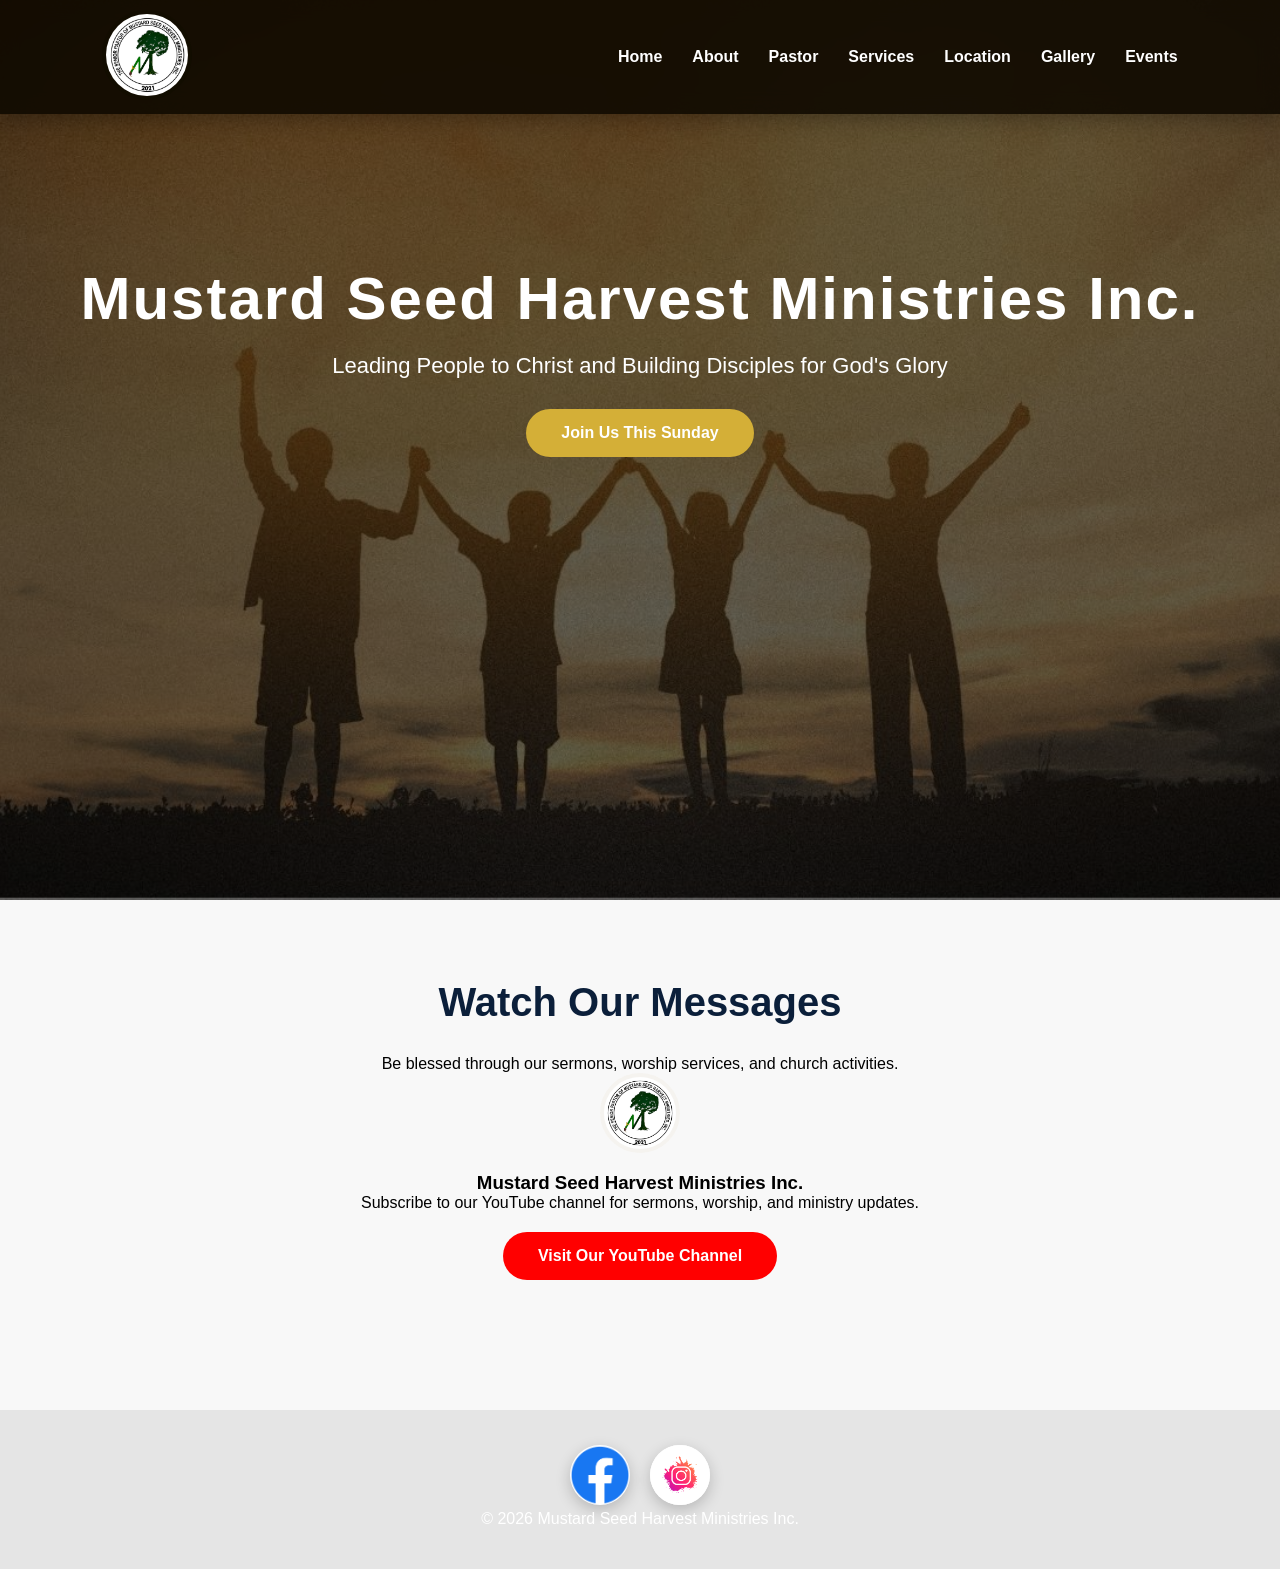
<file: index.html>
<!DOCTYPE html>
<html lang="en">

<head>

<meta charset="UTF-8">
<meta name="viewport" content="width=device-width, initial-scale=1.0">

<title>Mustard Seed Harvest Ministries Inc.</title>

<link rel="stylesheet" href="style.css">

</head>


<body>


<header class="hero">


<nav id="navbar" class="active">


<div class="logo">

<img src="images/logo.png" alt="Church Logo">

</div>


<div class="menu-toggle" onclick="toggleMenu()">

☰

</div>


<ul id="navMenu">


<li>
<a href="index.html">Home</a>
</li>


<li>
<a href="about.html">About</a>
</li>


<li>
<a href="pastor.html">Pastor</a>
</li>


<li>
<a href="services.html">Services</a>
</li>


<li>
<a href="location.html">Location</a>
</li>


<li>
<a href="gallery.html">Gallery</a>
</li>


<li>
<a href="events.html">Events</a>
</li>


</ul>


</nav>



<div class="hero-content">


<h1>
Mustard Seed Harvest Ministries Inc.
</h1>


<p>
Leading People to Christ and Building Disciples for God's Glory
</p>


<a href="join.html" class="btn">

Join Us This Sunday

</a>


</div>


</header>





<!-- IMAGE MODAL -->


<div id="imageModal" class="modal">


<span class="close" onclick="closeImage()">

&times;

</span>


<img id="modalImg">


</div>





<!-- YOUTUBE SECTION -->


<section class="youtube-section">


<h2>
Watch Our Messages
</h2>


<p>
Be blessed through our sermons, worship services, and church activities.
</p>



<div class="youtube-card">


<img src="images/logo.png" alt="YouTube Channel">



<h3>
Mustard Seed Harvest Ministries Inc.
</h3>



<p>
Subscribe to our YouTube channel for sermons, worship, and ministry updates.
</p>



<a href="https://www.youtube.com/channel/UCyx5wHwBnRZORbtqQp0fLtQ"
target="_blank"
class="youtube-btn">

Visit Our YouTube Channel

</a>



</div>


</section>






<!-- FOOTER -->


<footer>


<div class="social-footer">



<a href="https://web.facebook.com/mustardseedhmi/" target="_blank">

<img src="images/facebook.png" alt="Facebook">

</a>



<a href="#" target="_blank">

<img src="images/instagram.png" alt="Instagram">

</a>



</div>



<p>

© 2026 Mustard Seed Harvest Ministries Inc.

</p>


</footer>


<script src="script.js"></script>


</body>


</html>
</file>
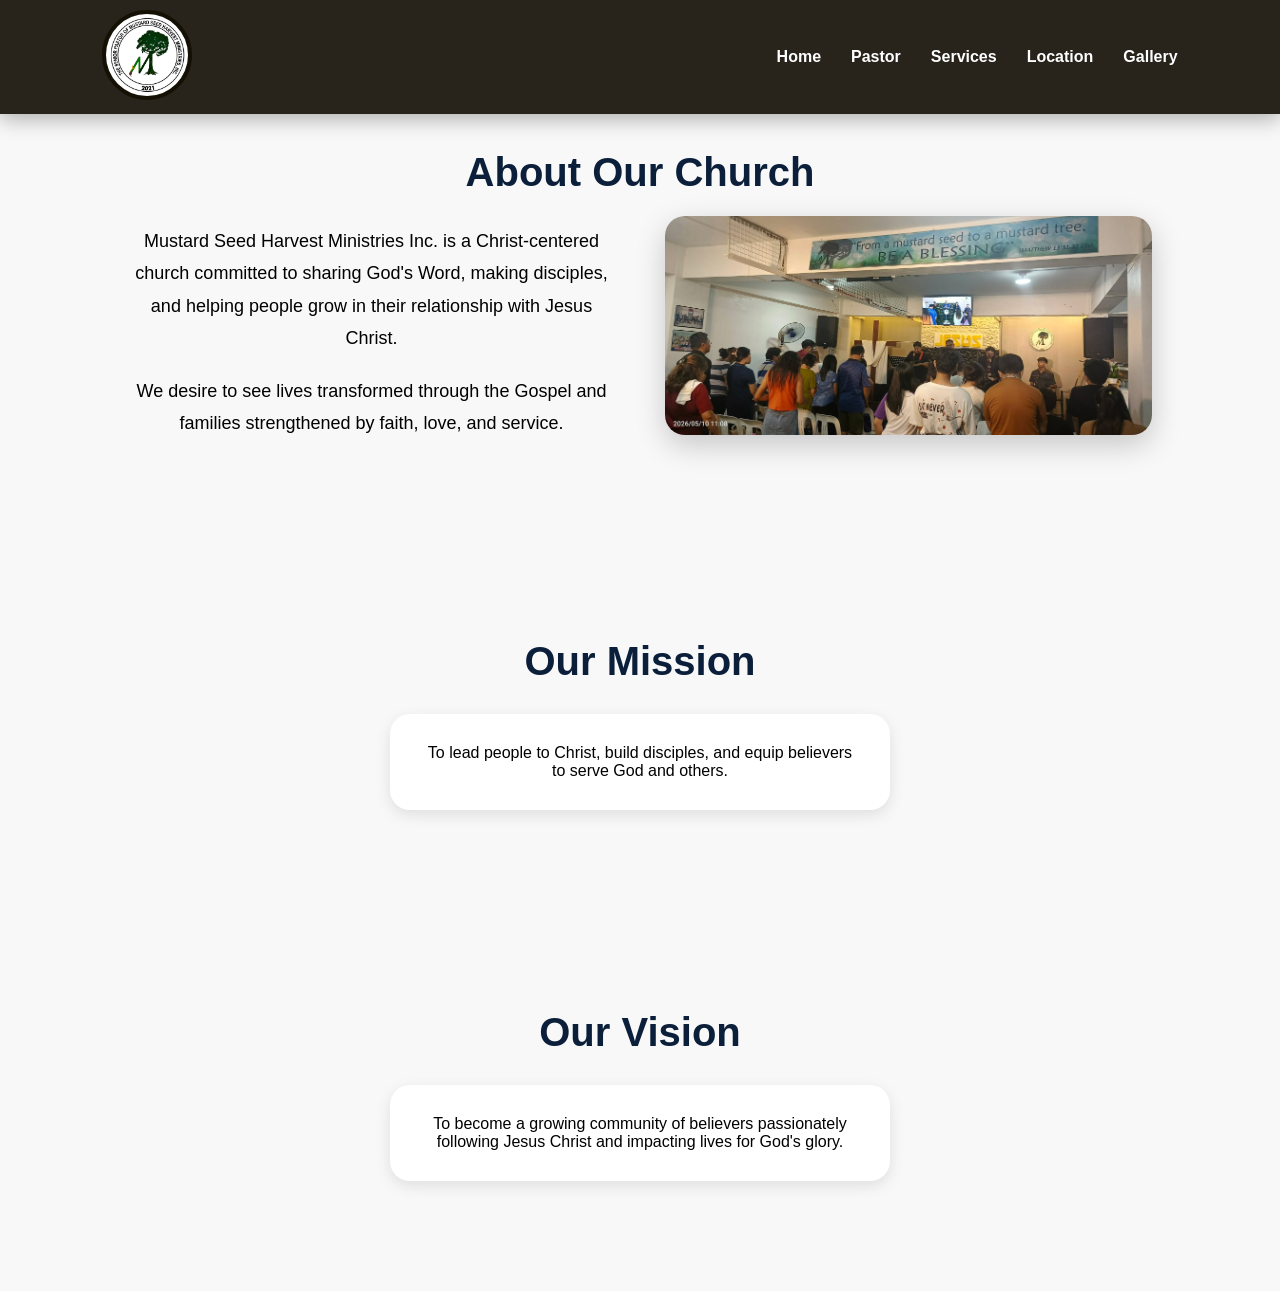
<file: about.html>
<!DOCTYPE html>
<html lang="en">

<head>

<meta charset="UTF-8">
<meta name="viewport" content="width=device-width, initial-scale=1.0">

<title>About Us</title>

<link rel="stylesheet" href="style.css">

</head>

<body>

<nav id="navbar" class="active">

<div class="logo">
<img src="images/logo.png" alt="Church Logo">
</div>

<ul>

<li><a href="index.html">Home</a></li>

<li><a href="pastor.html">Pastor</a></li>

<li><a href="services.html">Services</a></li>

<li><a href="location.html">Location</a></li>

<li><a href="gallery.html">Gallery</a></li>

</ul>

</nav>

<section style="padding-top:150px;">

<h2>About Our Church</h2>

<div class="about-container">

<div class="about-text">

<p>

Mustard Seed Harvest Ministries Inc. is a Christ-centered church committed to sharing God's Word, making disciples, and helping people grow in their relationship with Jesus Christ.

</p>

<p>

We desire to see lives transformed through the Gospel and families strengthened by faith, love, and service.

</p>

</div>

<div class="about-image">

<img src="images/church.jpg" alt="Church">

</div>

</div>

</section>


<section>

<h2>Our Mission</h2>

<div class="card">

<p>

To lead people to Christ, build disciples, and equip believers to serve God and others.

</p>

</div>

</section>


<section>

<h2>Our Vision</h2>

<div class="card">

<p>

To become a growing community of believers passionately following Jesus Christ and impacting lives for God's glory.

</p>


</div>

</section>

<script src="script.js"></script>

</body>

</html>
</file>
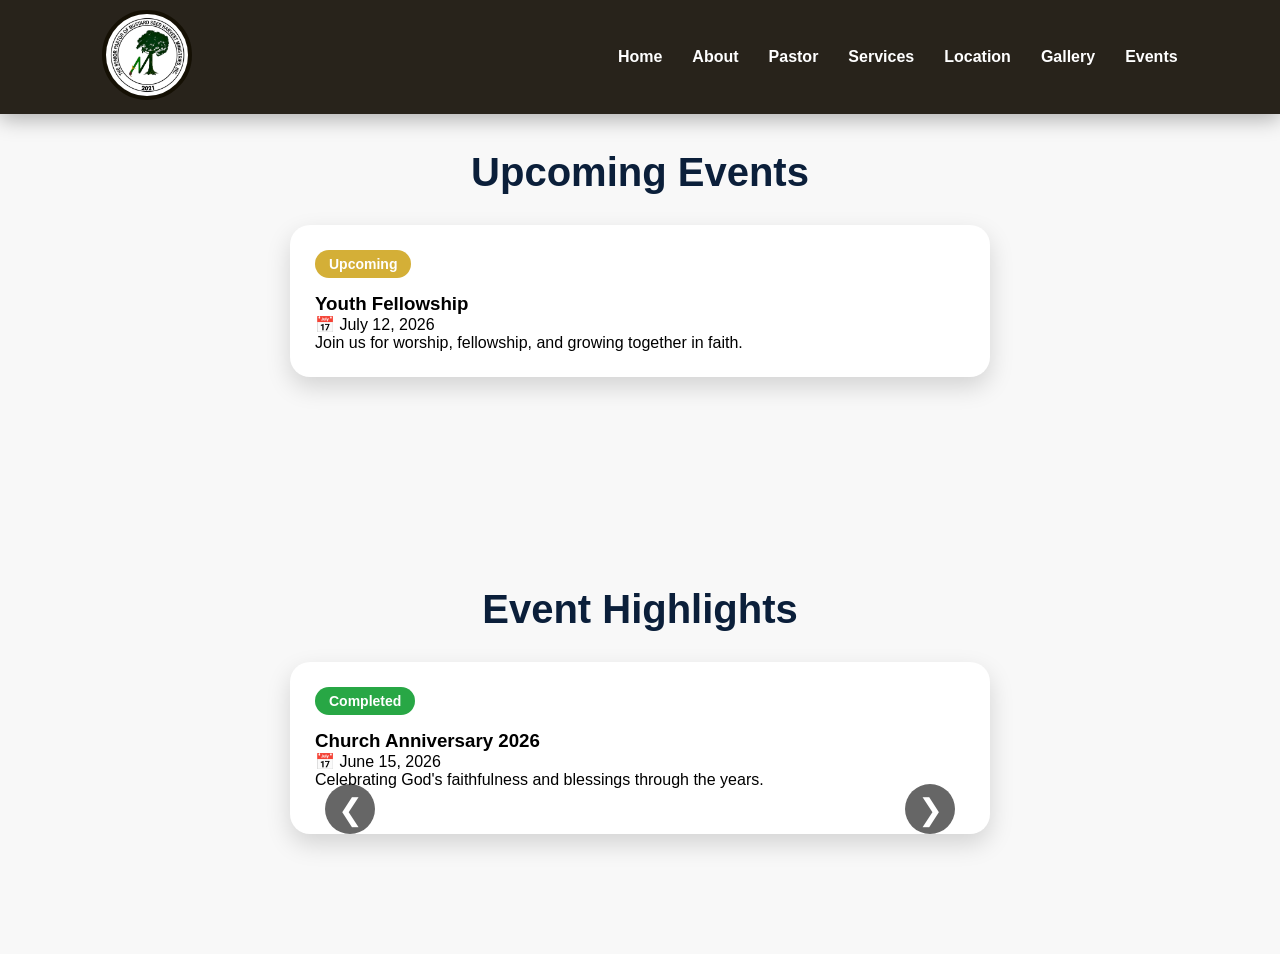
<file: events.html>
<!DOCTYPE html>
<html lang="en">

<head>

<meta charset="UTF-8">
<meta name="viewport" content="width=device-width, initial-scale=1.0">

<title>Church Events</title>

<link rel="stylesheet" href="style.css">

</head>


<body>


<nav id="navbar">

<div class="logo">

<img src="images/logo.png" alt="Church Logo">

</div>


<div class="menu-toggle" onclick="toggleMenu()">

☰

</div>


<ul id="navMenu">

<li><a href="index.html">Home</a></li>

<li><a href="about.html">About</a></li>

<li><a href="pastor.html">Pastor</a></li>

<li><a href="services.html">Services</a></li>

<li><a href="location.html">Location</a></li>

<li><a href="gallery.html">Gallery</a></li>

<li><a href="events.html">Events</a></li>

</ul>

</nav>



<section style="padding-top:150px;">


<h2>Upcoming Events</h2>



<div class="event-card">


<span class="event-status upcoming">
Upcoming
</span>


<h3>Youth Fellowship</h3>


<p>
📅 July 12, 2026
</p>


<p>
Join us for worship, fellowship, and growing together in faith.
</p>


</div>



</section>





<section>


<h2>Event Highlights</h2>



<div class="event-card">


<span class="event-status done">
Completed
</span>



<h3>Church Anniversary 2026</h3>


<p>
📅 June 15, 2026
</p>



<p>
Celebrating God's faithfulness and blessings through the years.
</p>




<div class="event-slider">


<button class="slide-btn prev" onclick="moveSlide(-1)">
❮
</button>


<div class="slides">


<img src="images/baptism5.jpg" class="slide">
<img src="images/baptism6.jpg" class="slide">
<img src="images/baptism7.jpg" class="slide">
<img src="images/baptism8.jpg" class="slide">
<img src="images/baptism9.jpg" class="slide">
<img src="images/baptism10.jpg" class="slide">
<img src="images/baptism11.jpg" class="slide">
<img src="images/baptism12.jpg" class="slide">
<img src="images/baptism13.jpg" class="slide">
<img src="images/baptism14.jpg" class="slide">
<img src="images/baptism15.jpg" class="slide">
<img src="images/baptism16.jpg" class="slide">
<img src="images/baptism17.jpg" class="slide">
<img src="images/baptism18.jpg" class="slide">
<img src="images/baptism19.jpg" class="slide">
<img src="images/baptism20.jpg" class="slide">
<img src="images/baptism21.jpg" class="slide">
<img src="images/baptism22.jpg" class="slide">
<img src="images/baptism23.jpg" class="slide">
<img src="images/baptism24.jpg" class="slide">
<img src="images/baptism25.jpg" class="slide">
<img src="images/baptism26.jpg" class="slide">
<img src="images/baptism27.jpg" class="slide">
<img src="images/baptism28.jpg" class="slide">
<img src="images/baptism29.jpg" class="slide">
</div>



<button class="slide-btn next" onclick="moveSlide(1)">
❯
</button>



</div>



</div>



</section>




<script src="script.js"></script>


</body>

</html>
</file>
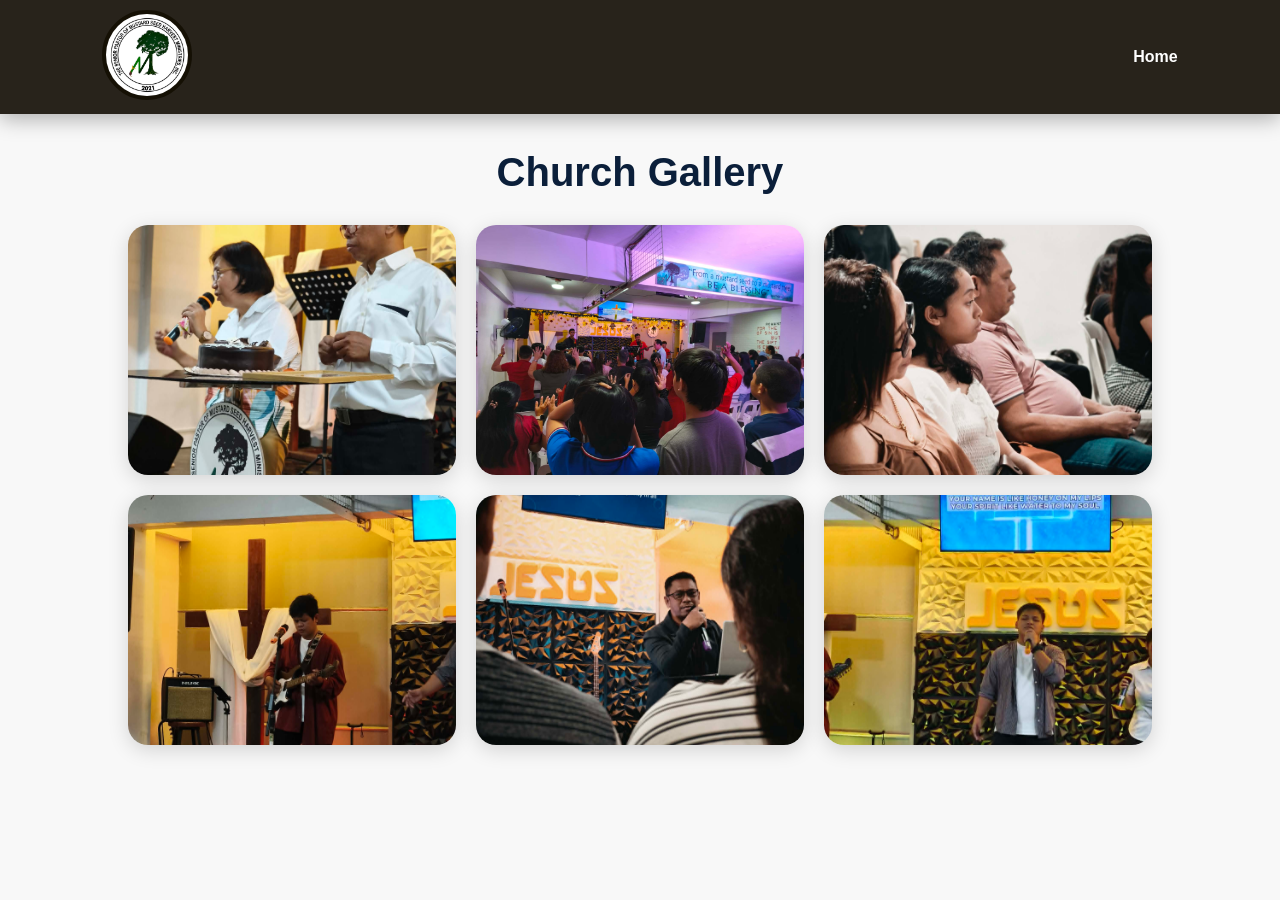
<file: gallery.html>
<!DOCTYPE html>
<html lang="en">
<head>
<meta charset="UTF-8">
<meta name="viewport" content="width=device-width, initial-scale=1.0">

<title>Church Gallery</title>

<link rel="stylesheet" href="style.css">
</head>

<body>

<nav id="navbar" class="active">

<div class="logo">
<img src="images/logo.png" alt="Church Logo">
</div>

<ul>
<li><a href="index.html">Home</a></li>
</ul>

</nav>

<section style="padding-top:150px;">

<h2>Church Gallery</h2>

<div class="gallery">

<img src="images/gallery1.jpg" onclick="openImage(this.src)">
<img src="images/gallery2.jpg" onclick="openImage(this.src)">
<img src="images/gallery3.jpg" onclick="openImage(this.src)">
<img src="images/gallery4.jpg" onclick="openImage(this.src)">
<img src="images/gallery5.jpg" onclick="openImage(this.src)">
<img src="images/gallery6.jpg" onclick="openImage(this.src)">

</div>

</section>

<div id="imageModal" class="modal">

<span class="close" onclick="closeImage()">
&times;
</span>

<img id="modalImg">

</div>

<script src="script.js"></script>

</body>
</html>
</file>
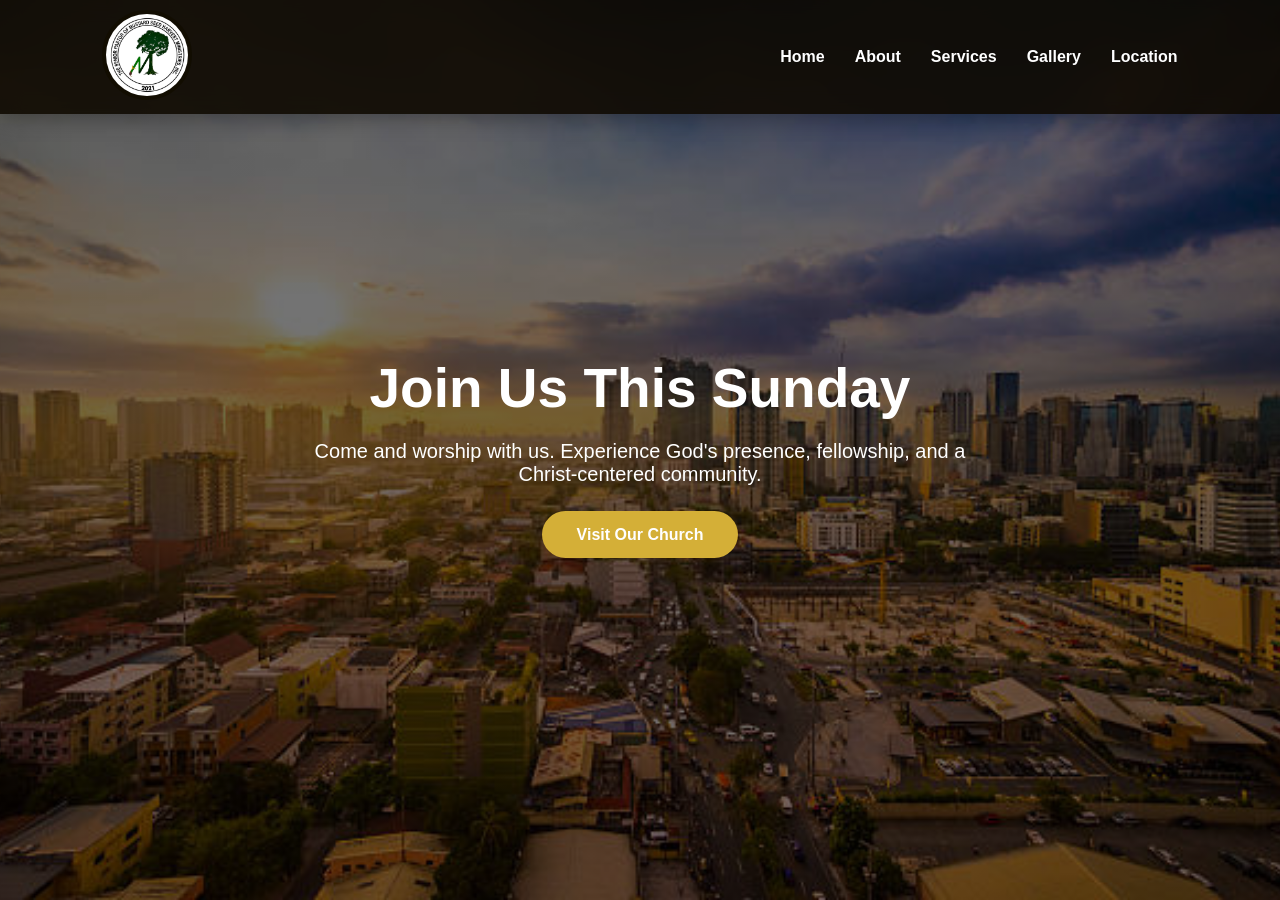
<file: join.html>
<!DOCTYPE html>
<html lang="en">

<head>
<meta charset="UTF-8">
<meta name="viewport" content="width=device-width, initial-scale=1.0">

<title>Join Us This Sunday</title>

<link rel="stylesheet" href="style.css">
</head>

<body>

<nav id="navbar" class="active">

<div class="logo">
<img src="images/logo.png" alt="Church Logo">
</div>

<ul>

<li><a href="index.html">Home</a></li>
<li><a href="about.html">About</a></li>
<li><a href="services.html">Services</a></li>
<li><a href="gallery.html">Gallery</a></li>
<li><a href="location.html">Location</a></li>

</ul>

</nav>

<section class="join-hero">

<div class="join-content">

<h1>Join Us This Sunday</h1>

<p>
Come and worship with us. Experience God's presence, fellowship, and a Christ-centered community.
</p>

<a href="location.html" class="btn">Visit Our Church</a>

</div>

</section>

</body>
</html>
</file>
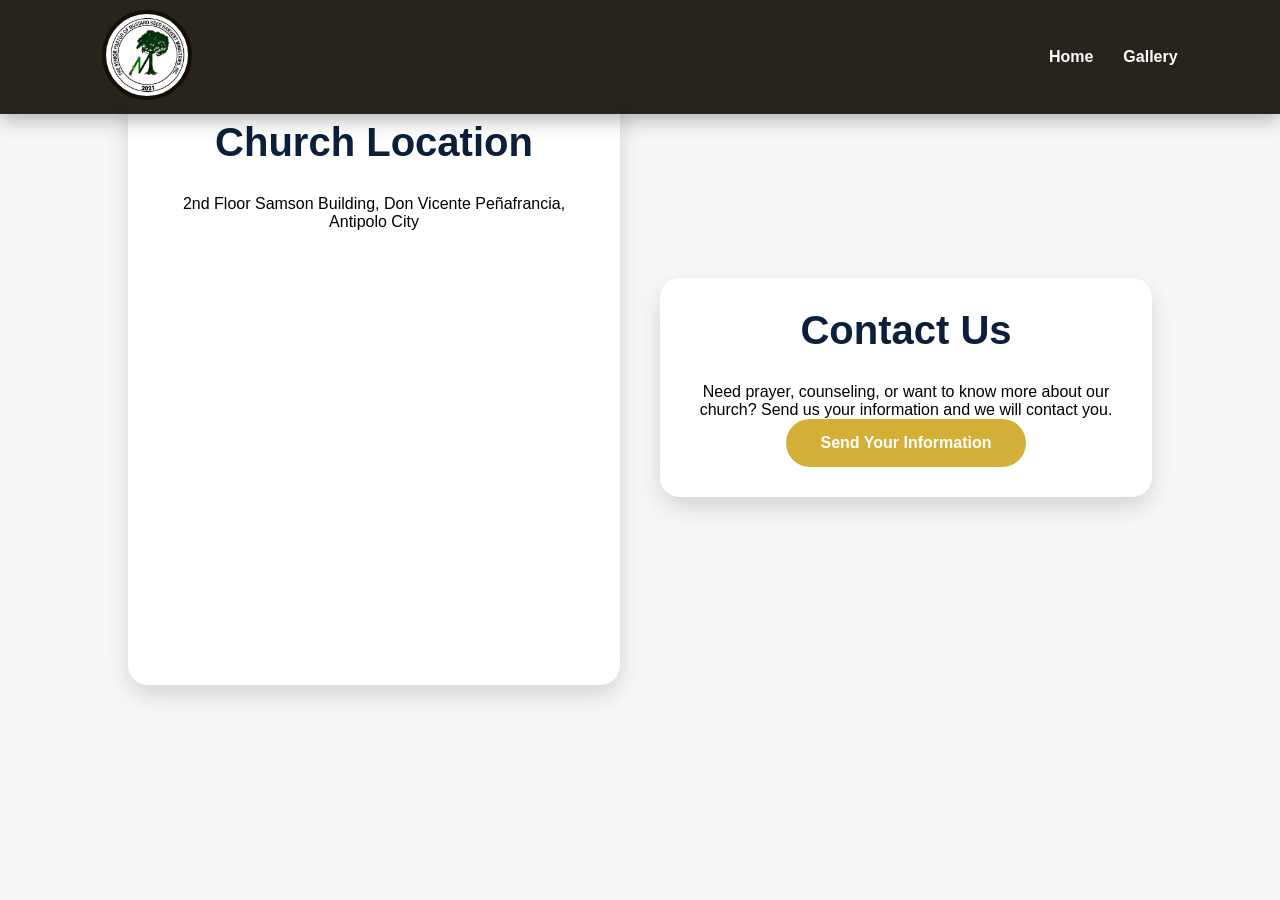
<file: location.html>
<!DOCTYPE html>
<html lang="en">

<head>
<meta charset="UTF-8">
<meta name="viewport" content="width=device-width, initial-scale=1.0">

<title>Church Location</title>

<link rel="stylesheet" href="style.css">

</head>

<body>

<nav id="navbar" class="active">

<div class="logo">
<img src="images/logo.png" alt="Church Logo">
</div>

<ul>
<li><a href="index.html">Home</a></li>
<li><a href="gallery.html">Gallery</a></li>
</ul>

</nav>
<section class="location-section">

<div class="location-container">


<div class="map-box">

<h2>Church Location</h2>

<p>
2nd Floor Samson Building,
Don Vicente Peñafrancia,
Antipolo City
</p>

<iframe
src="https://www.google.com/maps?q=Antipolo+City&output=embed"
width="100%"
height="400">
</iframe>

</div>



<div class="contact-box">

<h2>Contact Us</h2>

<p>
Need prayer, counseling, or want to know more about our church?
Send us your information and we will contact you.
</p>


<a href="https://docs.google.com/forms/d/e/1FAIpQLSek8tZPUVT_DZQYmxOUyIiSCCvJ5PmKC2fnA6xT1eKpJYD4hA/viewform?usp=header"
target="_blank"
class="contact-btn">

Send Your Information

</a>


</div>


</div>

</section>

</body>

</html>
</file>
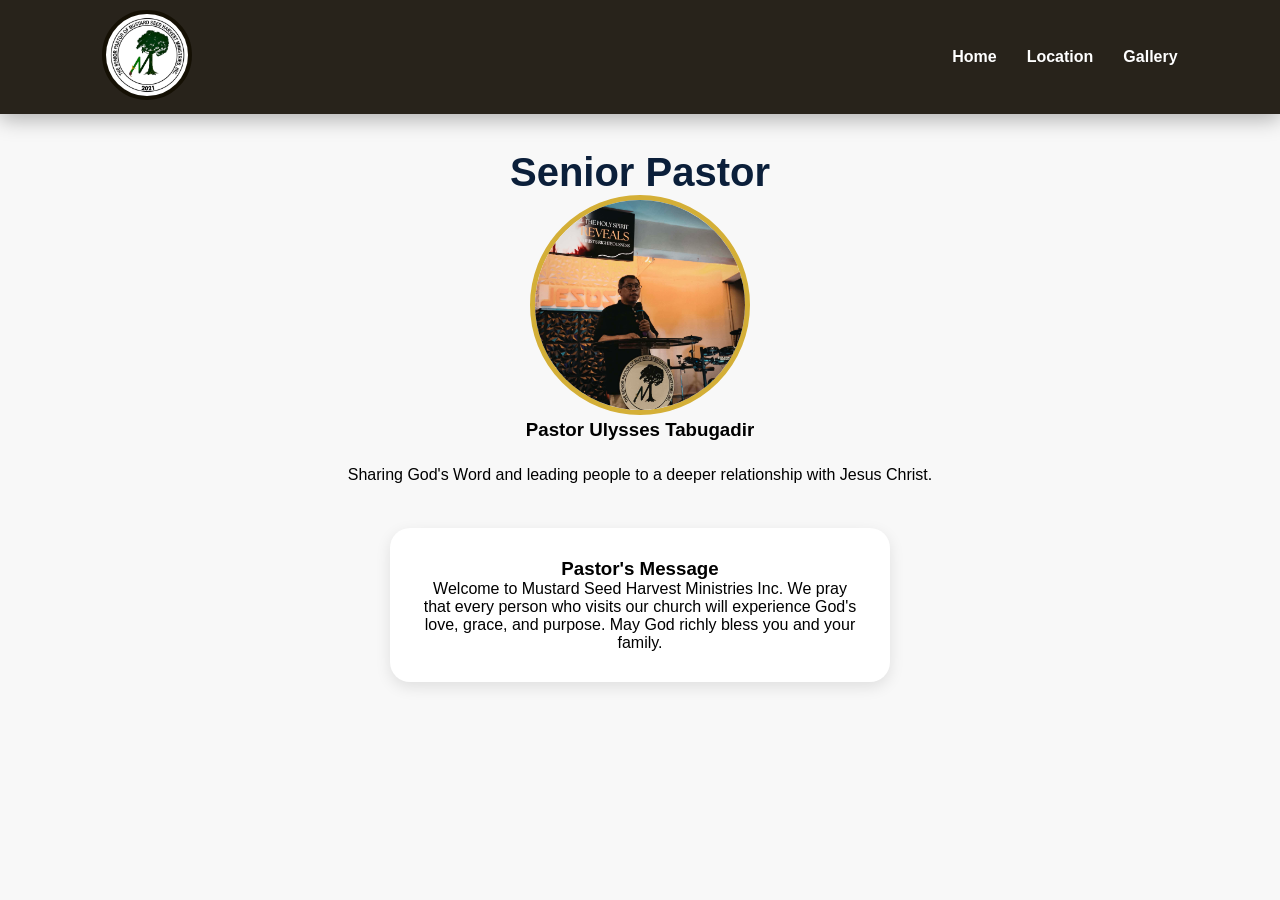
<file: pastor.html>
<!DOCTYPE html>
<html lang="en">

<head>

<meta charset="UTF-8">
<meta name="viewport" content="width=device-width, initial-scale=1.0">

<title>Senior Pastor</title>

<link rel="stylesheet" href="style.css">

</head>

<body>

<nav id="navbar" class="active">

<div class="logo">
<img src="images/logo.png" alt="Church Logo">
</div>

<ul>

<li><a href="index.html">Home</a></li>

<li><a href="location.html">Location</a></li>

<li><a href="gallery.html">Gallery</a></li>

</ul>

</nav>


<section style="padding-top:150px;">

<h2>Senior Pastor</h2>

<img src="images/pastor.jpg"
class="pastor"
onclick="openImage(this.src)">

<h3>Pastor Ulysses Tabugadir</h3>

<p style="max-width:800px; margin:auto; line-height:1.8; margin-top:20px;">

Sharing God's Word and leading people
to a deeper relationship with Jesus Christ.

</p>

<br>

<div class="card">

<h3>Pastor's Message</h3>

<p>

Welcome to Mustard Seed Harvest Ministries Inc.

We pray that every person who visits our church
will experience God's love, grace, and purpose.

May God richly bless you and your family.

</p>

</div>

</section>


<div id="imageModal" class="modal">

<span class="close" onclick="closeImage()">
&times;
</span>

<img id="modalImg">

</div>

<script src="script.js"></script>

</body>

</html>
</file>
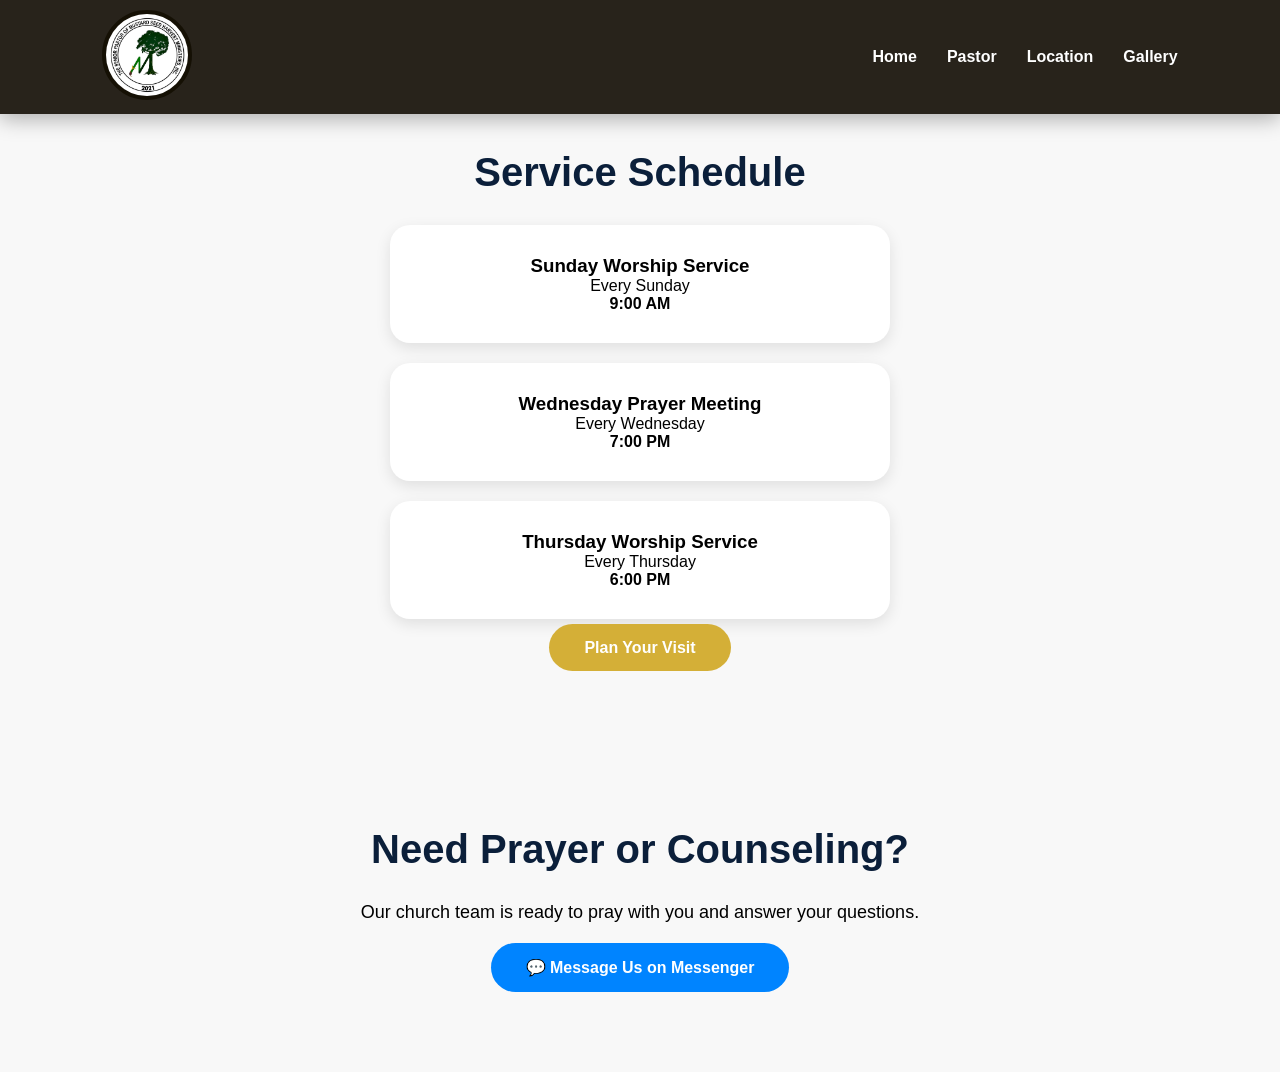
<file: services.html>
<!DOCTYPE html>
<html lang="en">

<head>

<meta charset="UTF-8">
<meta name="viewport" content="width=device-width, initial-scale=1.0">

<title>Church Services</title>

<link rel="stylesheet" href="style.css">

</head>

<body>

<nav id="navbar" class="active">

<div class="logo">
<img src="images/logo.png" alt="Church Logo">
</div>

<ul>

<li><a href="index.html">Home</a></li>

<li><a href="pastor.html">Pastor</a></li>

<li><a href="location.html">Location</a></li>

<li><a href="gallery.html">Gallery</a></li>

</ul>

</nav>


<section style="padding-top:150px;">

<h2>Service Schedule</h2>

<div class="card">

<h3>Sunday Worship Service</h3>

<p>Every Sunday</p>

<p><strong>9:00 AM</strong></p>

</div>


<div class="card">

<h3>Wednesday Prayer Meeting</h3>

<p>Every Wednesday</p>

<p><strong>7:00 PM</strong></p>

</div>


<div class="card">

<h3>Thursday Worship Service</h3>

<p>Every Thursday</p>

<p><strong>6:00 PM</strong></p>

</div>


<a href="location.html" class="btn">
Plan Your Visit
</a>

</section>

<script src="script.js"></script>

<section class="message-section">

<h2>Need Prayer or Counseling?</h2>

<p>
Our church team is ready to pray with you and answer your questions.
</p>

<a href="https://m.me/mustardseedhmi"
target="_blank"
class="messenger-btn">

💬 Message Us on Messenger

</a>

</section>

</body>

</html>
</file>
<file: style.css>
*{
margin:0;
padding:0;
box-sizing:border-box;
font-family:Arial,sans-serif;
}


html{
scroll-behavior:smooth;
}



body{
background:#f8f8f8;
}




.hero{

height:100vh;

background:
linear-gradient(
rgba(0,0,0,.55),
rgba(0,0,0,.55)
),
url("images/jerusalem.jpg");


background-size:cover;
background-position:center;

color:white;

}
nav{

position:fixed;

top:0;
left:0;

width:100%;

display:flex;
justify-content:space-between;
align-items:center;

padding:10px 8%;

z-index:1000;

transition:.4s;

}
.logo img{

width:90px;
height:90px;

border-radius:50%;

object-fit:cover;

border:4px solid #120e01d6;

animation:logoShow 1.5s ease;

}





nav ul{

display:flex;
list-style:none;

}



nav ul li{

margin-left:30px;

}



nav ul li a{

color:white;
text-decoration:none;
font-weight:bold;

}




.hero-content{

height:80vh;

display:flex;

flex-direction:column;

justify-content:center;

align-items:center;

text-align:center;

padding:20px;

}




.hero-content h1{

font-size:60px;

font-weight:800;

letter-spacing:2px;

margin-bottom:20px;

animation:titleShow 1.5s ease;

}

.hero-content p{

font-size:22px;

max-width:700px;

margin-bottom:30px;

animation:textShow 2s ease;

}





.btn{

background:#d4af37;

color:white;

padding:15px 35px;

border-radius:50px;

text-decoration:none;

font-weight:bold;

transition:.3s;

animation:buttonShow 2.5s ease;

}




.btn:hover{

transform:scale(1.05);

background:#b8860b;

}

section{

padding:90px 10%;

text-align:center;

}




section h2{

font-size:40px;

margin-bottom:30px;

color:#0B1F3A;

}





.about-container{

display:flex;

align-items:center;

gap:50px;

}





.about-text{

flex:1;

}



.about-text p{

font-size:18px;

line-height:1.8;

margin-bottom:20px;

}



.about-image{

flex:1;

}



.about-image img{

width:100%;

border-radius:20px;

margin-top:-30px;
transition:.3s;

box-shadow:0 10px 30px rgba(0,0,0,.2);

}

.about-image img:hover{

transform:translateY(-10px);

}





.card{

background:white;

max-width:500px;

margin:20px auto;

padding:30px;

border-radius:20px;

box-shadow:0 5px 15px rgba(0,0,0,.1);

transition:.3s;

}



.card:hover{

transform:translateY(-12px);

box-shadow:0 20px 40px rgba(0,0,0,.25);

}





.pastor{

width:220px;
height:220px;

object-fit:cover;

border-radius:50%;

border:5px solid #d4af37;

margin-top:-30px;

cursor:pointer;

transition:.3s;

}

.pastor:hover{

transform:scale(1.05);

}




iframe{

border:0;

border-radius:20px;

margin-top:20px;

}





.fade{

opacity:0;

transform:translateY(50px);

transition:.8s;

}



.fade.show{

opacity:1;

transform:translateY(0);

}
nav.active{

background:#7ec82f;

box-shadow:0 5px 20px rgba(0,0,0,.3);

}
nav.active{

background:rgba(15, 10, 1, 0.895);

backdrop-filter:blur(10px);

box-shadow:0 5px 20px rgba(0,0,0,.3);

}

nav ul li a{

transition:.3s;

}


nav ul li a:hover{

color:#d4af37;

}
.divider{

height:100px;

display:flex;

justify-content:center;

align-items:center;

background:#f8f8f8;

}


.divider span{

font-size:35px;

color:#d4af37;

position:relative;

}


.divider span::before,
.divider span::after{

content:"";

display:inline-block;

width:120px;

height:2px;

background:#d4af37;

margin:0 20px;

vertical-align:middle;

}
@keyframes logoShow{

from{

opacity:0;

transform:scale(.5);

}

to{

opacity:1;

transform:scale(1);

}

}



@keyframes titleShow{

from{

opacity:0;

transform:translateY(50px);

}

to{

opacity:1;

transform:translateY(0);

}

}



@keyframes textShow{

from{

opacity:0;

}

to{

opacity:1;

}

}




@keyframes buttonShow{

from{

opacity:0;

transform:translateY(30px);

}

to{

opacity:1;

transform:translateY(0);

}

}
.modal{

display:none;

position:fixed;

top:0;
left:0;

width:100%;
height:100%;

background:rgba(0,0,0,.9);

z-index:9999;

justify-content:center;
align-items:center;

}

.modal img{

max-width:90%;
max-height:90%;

border-radius:20px;

}

.close{

position:absolute;

top:20px;
right:40px;

font-size:50px;

color:white;

cursor:pointer;

}
#about,
#services,
#pastor,
#gallery,
#location{

scroll-margin-top:120px;

}
.gallery{

display:grid;

grid-template-columns:
repeat(auto-fit,minmax(250px,1fr));

gap:20px;

margin-top:30px;

}

.gallery img{

width:100%;
height:250px;

object-fit:cover;

border-radius:20px;

cursor:pointer;

transition:.4s;

box-shadow:0 5px 20px rgba(0,0,0,.15);

}

.gallery img:hover{

transform:scale(1.05);

box-shadow:0 15px 35px rgba(0,0,0,.3);

}
footer{

background:#0B1F3A;

color:white;

text-align:center;

padding:50px 20px;

margin-top:50px;

}


footer h3{

font-size:25px;

margin-bottom:15px;

}


footer p{

line-height:1.8;

}


.footer-links{

margin-top:20px;

}


.footer-links a{

color:#d4af37;

text-decoration:none;

margin:0 10px;

font-weight:bold;

}


.footer-links a:hover{

color:white;

}
footer{

background:#e5e5e5;

padding:35px 20px;

text-align:center;

}
.social-footer{

display:flex;

justify-content:center;

gap:20px;

}
.social-footer{

display:flex;

justify-content:center;

gap:20px;

}


.social-footer a{

width:60px;

height:60px;

background:white;

border-radius:50%;

display:flex;

justify-content:center;

align-items:center;

overflow:hidden;

box-shadow:0 5px 15px rgba(0,0,0,.2);

transition:.3s;

}


.social-footer img{

width:100%;

height:100%;

object-fit:cover;

}


.social-footer a:hover{

transform:translateY(-8px);

}
.message-section{
text-align:center;
padding:80px 20px;
}

.message-section p{
margin:20px 0;
font-size:18px;
}

.messenger-btn{
display:inline-block;
padding:15px 35px;
background:#0084ff;
color:white;
text-decoration:none;
border-radius:50px;
font-weight:bold;
transition:.3s;
}

.messenger-btn:hover{
transform:translateY(-5px);
box-shadow:0 10px 20px rgba(0,132,255,.4);
}
.contact-section{
text-align:center;
padding:60px 20px;
}

.contact-btn{
display:inline-block;
padding:15px 35px;
background:#d4af37;
color:white;
text-decoration:none;
border-radius:50px;
font-weight:bold;
transition:.3s;
}

.contact-btn:hover{
transform:translateY(-5px);
background:#b8860b;
}
.join-hero{
height:100vh;
background:
linear-gradient(rgba(0,0,0,.55), rgba(0,0,0,.55)),
url("images/join-bg.jpg");

background-size:cover;
background-position:center;

display:flex;
justify-content:center;
align-items:center;
text-align:center;
color:white;
}

.join-content h1{
font-size:55px;
margin-bottom:20px;
}

.join-content p{

font-size:20px;
max-width:700px;
margin:0 auto 40px;

}
.join-hero{

height:100vh;

background:
linear-gradient(
rgba(0,0,0,.55),
rgba(0,0,0,.55)
),
url("images/join-bg.jpg");

background-size:cover;
background-position:center;

display:flex;
justify-content:center;
align-items:center;
text-align:center;
color:white;

}
.location-container{

display:flex;
gap:40px;
align-items:center;
max-width:1200px;
margin:auto;

}


.map-box,
.contact-box{

flex:1;

background:white;

padding:30px;

border-radius:20px;

box-shadow:0 10px 25px rgba(0,0,0,.15);

}


.map-box iframe{

border:0;
border-radius:15px;

}


@media(max-width:768px){

.location-container{

flex-direction:column;

}

}
@media(max-width:768px){

}
.event-card{
background:white;
max-width:700px;
margin:30px auto;
padding:25px;
border-radius:20px;
box-shadow:0 10px 25px rgba(0,0,0,.15);
text-align:left;
}

.event-card img{
width:100%;
border-radius:15px;
margin-top:15px;
}

.event-status{
display:inline-block;
padding:6px 14px;
border-radius:20px;
font-size:14px;
font-weight:bold;
margin-bottom:15px;
}

.upcoming{
background:#d4af37;
color:white;
}

.done{
background:#28a745;
color:white;
}
.event-slider{
position:relative;
margin-top:20px;
}

.slides{
position:relative;
overflow:hidden;
border-radius:20px;
}

.slide{
display:none;
width:100%;
height:450px;
object-fit:cover;
border-radius:20px;
}

.slide.active{
display:block;
}

.slide-btn{
position:absolute;
top:50%;
transform:translateY(-50%);
border:none;
background:rgba(0,0,0,.6);
color:white;
font-size:30px;
width:50px;
height:50px;
border-radius:50%;
cursor:pointer;
z-index:10;
}

.prev{
left:10px;
}

.next{
right:10px;
}

.slide-btn:hover{
background:#d4af37;
}
@media (max-width:768px){

nav{
flex-direction:column;
padding:10px;
}

.logo img{
width:70px;
height:70px;
}

nav ul{
flex-wrap:wrap;
justify-content:center;
margin-top:10px;
}

nav ul li{
margin:8px 10px;
}

.hero-content h1{
font-size:35px;
}

.hero-content p{
font-size:16px;
}

section h2{
font-size:30px;
}

.about-container{
flex-direction:column;
}

.about-image img{
margin-top:0;
}

.location-container{
flex-direction:column;
}

.stats{
flex-direction:column;
align-items:center;
}

.gallery{
grid-template-columns:1fr;
}

.slide{
height:250px;
}

.join-content h1{
font-size:35px;
}

.join-content p{
font-size:16px;
}

iframe{
width:100%;
height:300px;
}

.card{
width:100%;
}

}
/* ==========================
   MOBILE HAMBURGER MENU
========================== */

.menu-toggle{

display:none;

font-size:35px;

color:white;

cursor:pointer;

}


/* ==========================
   MOBILE VIEW
========================== */

@media(max-width:768px){


nav{

padding:10px 20px;

display:flex;

flex-direction:row;

justify-content:space-between;

align-items:center;

}


.logo img{

width:70px;

height:70px;

}



/* HAMBURGER ICON */

.menu-toggle{

display:block;

}



/* MOBILE NAV MENU */

#navMenu{

display:flex;

position:absolute;

top:100%;

left:0;

width:100%;

background:#000000c2;

flex-direction:column;

padding:25px 0;

box-shadow:0 10px 20px rgba(0,0,0,.3);


/* animation */

opacity:0;

visibility:hidden;

transform:translateY(-20px);

transition:.4s ease;

}


#navMenu.show{

opacity:1;

visibility:visible;

transform:translateY(0);

}


#navMenu li{

margin:15px 0;

text-align:center;

}


#navMenu li a{

font-size:18px;

color:white;

text-decoration:none;

}
#navMenu li a:hover{

color:#e7b40d;

}
/* HERO MOBILE */

.hero-content h1{

font-size:35px;

}


.hero-content p{

font-size:16px;

padding:0 20px;

}


/* ABOUT MOBILE */

.about-container{

flex-direction:column;

}


.about-image img{

margin-top:0;

}


/* LOCATION MOBILE */

.location-container{

flex-direction:column;

}


/* GALLERY MOBILE */

.gallery{

grid-template-columns:1fr;

}


/* EVENT SLIDER MOBILE */

.slide{

height:250px;

}



/* CARDS */

.card{

width:100%;

}


/* FOOTER */

.social-footer{

flex-wrap:wrap;

}


}
.youtube-section{

text-align:center;

padding:80px 20px;

}


.youtube-box{

max-width:900px;

margin:30px auto;

}


.youtube-box iframe{

width:100%;

height:500px;

border-radius:20px;

}


.youtube-btn{

display:inline-block;

background:#ff0000;

color:white;

padding:15px 35px;

border-radius:50px;

text-decoration:none;

font-weight:bold;

transition:.3s;

margin-top:20px;

}


.youtube-btn:hover{

transform:translateY(-5px);

box-shadow:0 10px 20px rgba(255,0,0,.3);

}
.youtube-card img{

width:80px;

height:80px;

border-radius:50%;

object-fit:cover;

border:4px solid #f5f3efe2;

margin-bottom:15px;

}
</file>
